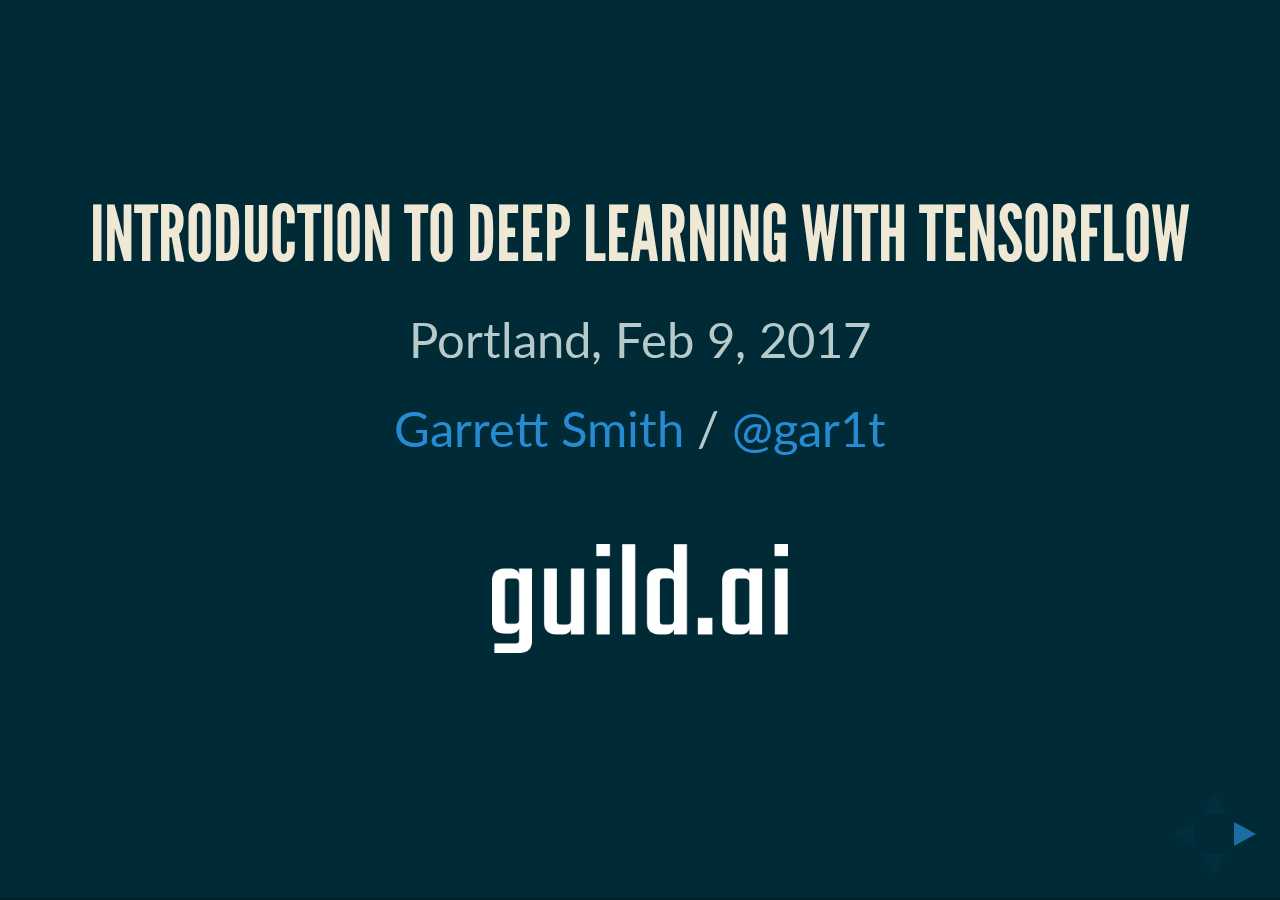
<file: index.html>
<!doctype html>
<html>
  <head>
    <meta charset="utf-8">
    <meta name="viewport" content="width=device-width, initial-scale=1.0, maximum-scale=1.0, user-scalable=no">

    <title>Deep Learning with TensorFlow - Portland, Feb 9, 2017</title>

    <link rel="stylesheet" href="css/reveal.css">
    <link rel="stylesheet" href="css/theme/moon.css">
    <link rel="stylesheet" href="css/custom.css">

    <!-- Theme used for syntax highlighting of code -->
    <link rel="stylesheet" href="lib/css/zenburn.css">

    <!-- Printing and PDF exports -->
    <script>
      var link = document.createElement( 'link' );
      link.rel = 'stylesheet';
      link.type = 'text/css';
      link.href = window.location.search.match( /print-pdf/gi ) ? 'css/print/pdf.css' : 'css/print/paper.css';
      document.getElementsByTagName( 'head' )[0].appendChild( link );
    </script>
  </head>
  <body>
    <div class="reveal">
      <div class="slides">
        <section
           data-markdown="presentation.md"
           data-separator-notes="^Notes:">
        </section>
      </div>
    </div>

    <script src="lib/js/head.min.js"></script>
    <script src="js/reveal.js"></script>

    <script>
      // More info https://github.com/hakimel/reveal.js#configuration
      Reveal.initialize({
      history: true,

      // More info https://github.com/hakimel/reveal.js#dependencies
      dependencies: [
      { src: 'plugin/markdown/marked.js' },
      { src: 'plugin/markdown/markdown.js' },
      { src: 'plugin/notes/notes.js', async: true },
      { src: 'plugin/highlight/highlight.js', async: true, callback: function() { hljs.initHighlightingOnLoad(); } }
      ]
      });
    </script>
  </body>
</html>
</file>
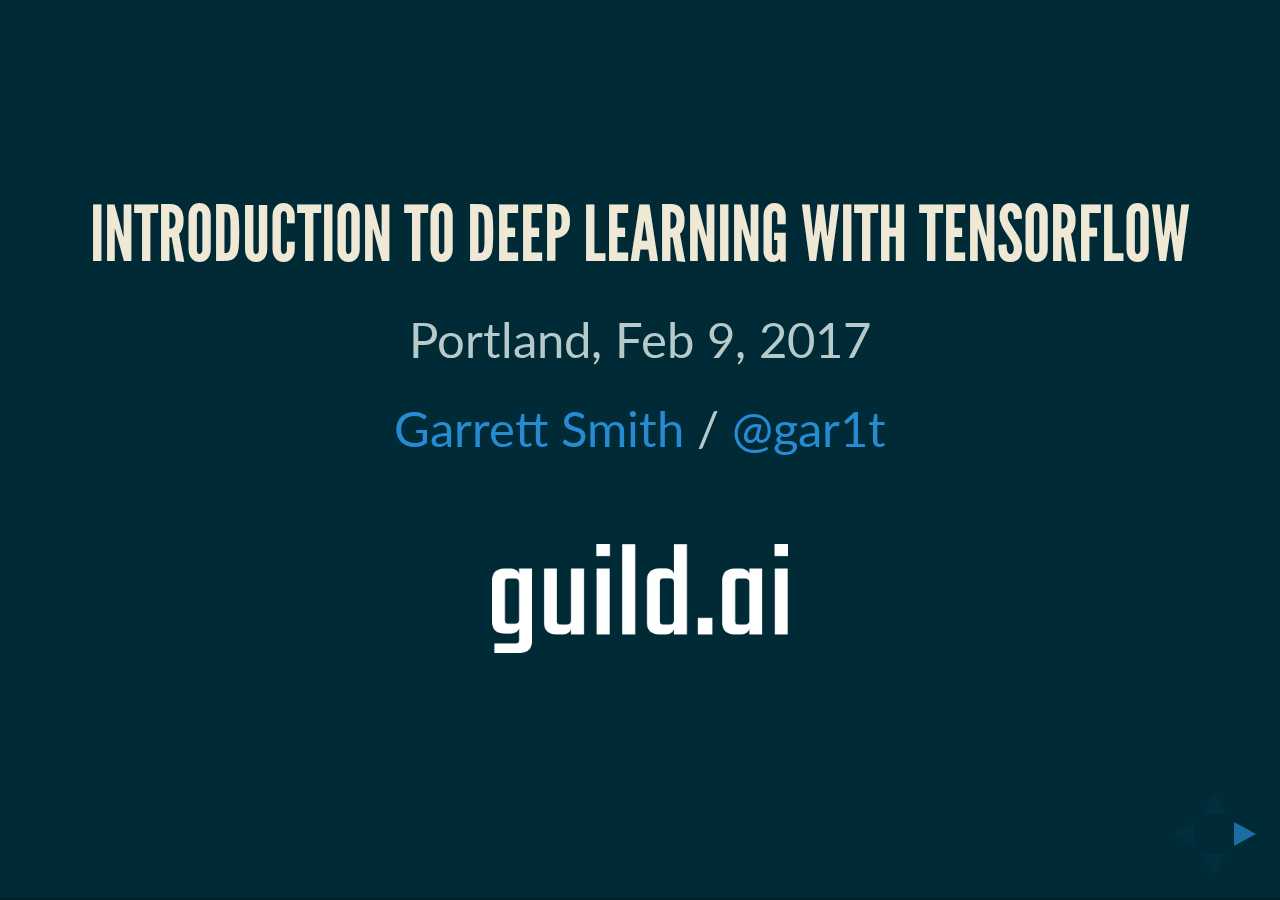
<file: portland.html>
<!doctype html>
<html>
  <head>
    <meta charset="utf-8">
    <meta name="viewport" content="width=device-width, initial-scale=1.0, maximum-scale=1.0, user-scalable=no">

    <title>Deep Learning with TensorFlow - Portland, Feb 9, 2017</title>

    <link rel="stylesheet" href="css/reveal.css">
    <link rel="stylesheet" href="css/theme/moon.css">
    <link rel="stylesheet" href="css/custom.css">

    <!-- Theme used for syntax highlighting of code -->
    <link rel="stylesheet" href="lib/css/zenburn.css">

    <!-- Printing and PDF exports -->
    <script>
      var link = document.createElement( 'link' );
      link.rel = 'stylesheet';
      link.type = 'text/css';
      link.href = window.location.search.match( /print-pdf/gi ) ? 'css/print/pdf.css' : 'css/print/paper.css';
      document.getElementsByTagName( 'head' )[0].appendChild( link );
    </script>
  </head>
  <body>
    <div class="reveal">
      <div class="slides">
        <section
           data-markdown="portland.md"
           data-separator-notes="^Notes:">
        </section>
      </div>
    </div>

    <script src="lib/js/head.min.js"></script>
    <script src="js/reveal.js"></script>

    <script>
      // More info https://github.com/hakimel/reveal.js#configuration
      Reveal.initialize({
      history: true,

      // More info https://github.com/hakimel/reveal.js#dependencies
      dependencies: [
      { src: 'plugin/markdown/marked.js' },
      { src: 'plugin/markdown/markdown.js' },
      { src: 'plugin/notes/notes.js', async: true },
      { src: 'plugin/highlight/highlight.js', async: true, callback: function() { hljs.initHighlightingOnLoad(); } }
      ]
      });
    </script>
  </body>
</html>
</file>
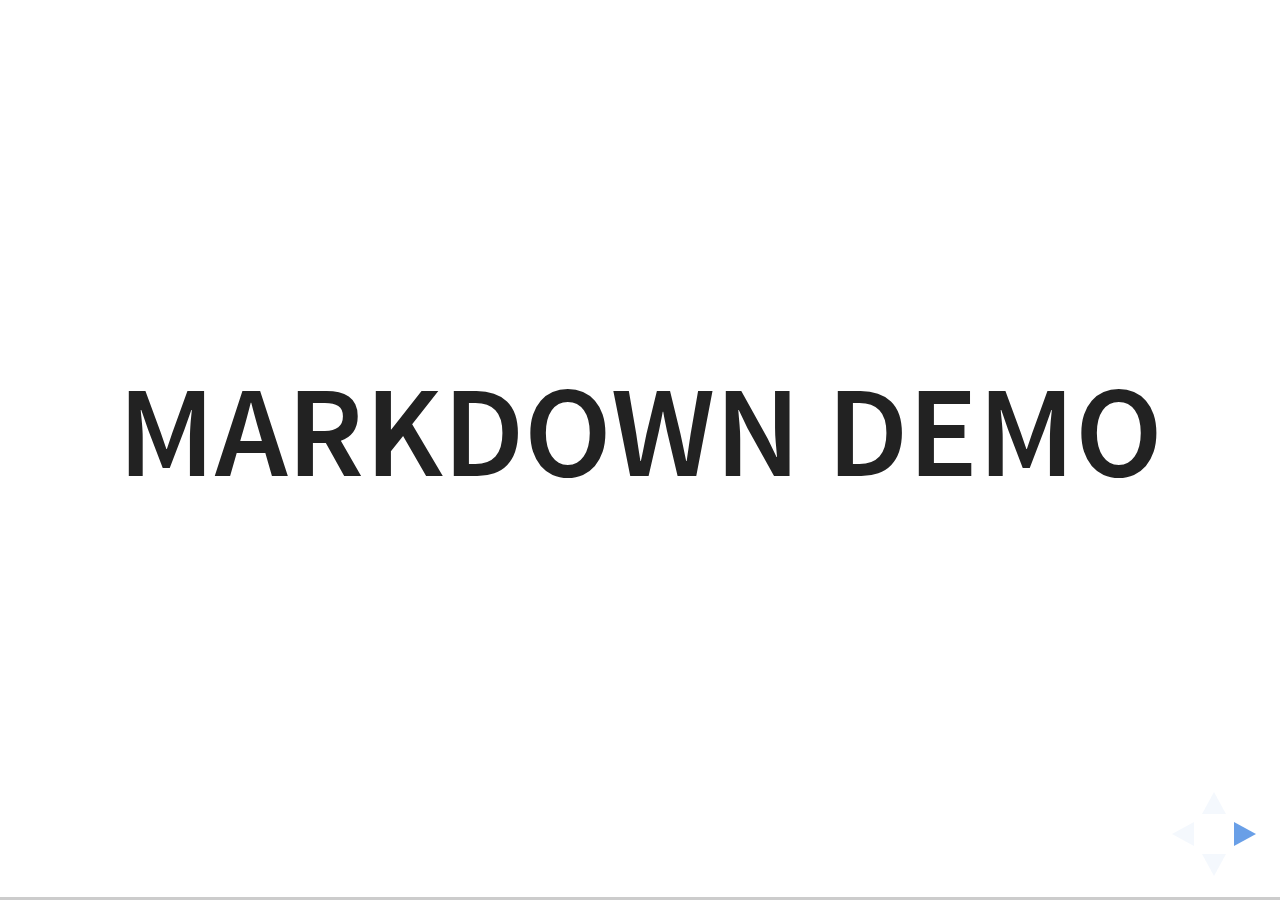
<file: plugin/markdown/example.html>
<!doctype html>
<html lang="en">

	<head>
		<meta charset="utf-8">

		<title>reveal.js - Markdown Demo</title>

		<link rel="stylesheet" href="../../css/reveal.css">
		<link rel="stylesheet" href="../../css/theme/white.css" id="theme">

        <link rel="stylesheet" href="../../lib/css/zenburn.css">
	</head>

	<body>

		<div class="reveal">

			<div class="slides">

                <!-- Use external markdown resource, separate slides by three newlines; vertical slides by two newlines -->
                <section data-markdown="example.md" data-separator="^\n\n\n" data-separator-vertical="^\n\n"></section>

                <!-- Slides are separated by three dashes (quick 'n dirty regular expression) -->
                <section data-markdown data-separator="---">
                    <script type="text/template">
                        ## Demo 1
                        Slide 1
                        ---
                        ## Demo 1
                        Slide 2
                        ---
                        ## Demo 1
                        Slide 3
                    </script>
                </section>

                <!-- Slides are separated by newline + three dashes + newline, vertical slides identical but two dashes -->
                <section data-markdown data-separator="^\n---\n$" data-separator-vertical="^\n--\n$">
                    <script type="text/template">
                        ## Demo 2
                        Slide 1.1

                        --

                        ## Demo 2
                        Slide 1.2

                        ---

                        ## Demo 2
                        Slide 2
                    </script>
                </section>

                <!-- No "extra" slides, since there are no separators defined (so they'll become horizontal rulers) -->
                <section data-markdown>
                    <script type="text/template">
                        A

                        ---

                        B

                        ---

                        C
                    </script>
                </section>

                <!-- Slide attributes -->
                <section data-markdown>
                    <script type="text/template">
                        <!-- .slide: data-background="#000000" -->
                        ## Slide attributes
                    </script>
                </section>

                <!-- Element attributes -->
                <section data-markdown>
                    <script type="text/template">
                        ## Element attributes
                        - Item 1 <!-- .element: class="fragment" data-fragment-index="2" -->
                        - Item 2 <!-- .element: class="fragment" data-fragment-index="1" -->
                    </script>
                </section>

                <!-- Code -->
                <section data-markdown>
                    <script type="text/template">
                        ```php
                        public function foo()
                        {
                            $foo = array(
                                'bar' => 'bar'
                            )
                        }
                        ```
                    </script>
                </section>

            </div>
		</div>

		<script src="../../lib/js/head.min.js"></script>
		<script src="../../js/reveal.js"></script>

		<script>

			Reveal.initialize({
				controls: true,
				progress: true,
				history: true,
				center: true,

				// Optional libraries used to extend on reveal.js
				dependencies: [
					{ src: '../../lib/js/classList.js', condition: function() { return !document.body.classList; } },
					{ src: 'marked.js', condition: function() { return !!document.querySelector( '[data-markdown]' ); } },
                    { src: 'markdown.js', condition: function() { return !!document.querySelector( '[data-markdown]' ); } },
                    { src: '../highlight/highlight.js', async: true, callback: function() { hljs.initHighlightingOnLoad(); } },
					{ src: '../notes/notes.js' }
				]
			});

		</script>

	</body>
</html>
</file>
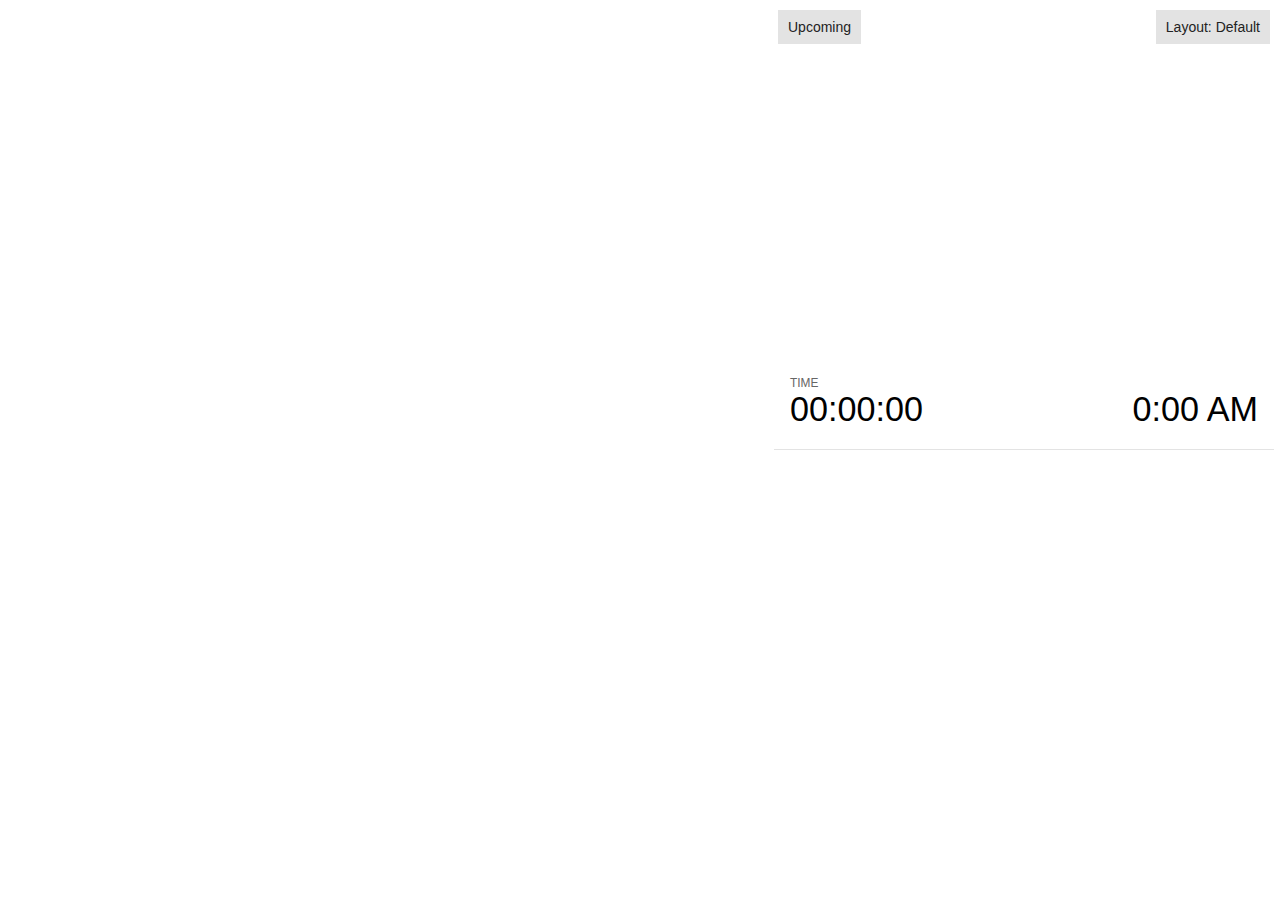
<file: plugin/notes/notes.html>
<!doctype html>
<html lang="en">
	<head>
		<meta charset="utf-8">

		<title>reveal.js - Slide Notes</title>

		<style>
			body {
				font-family: Helvetica;
				font-size: 18px;
			}

			#current-slide,
			#upcoming-slide,
			#speaker-controls {
				padding: 6px;
				box-sizing: border-box;
				-moz-box-sizing: border-box;
			}

			#current-slide iframe,
			#upcoming-slide iframe {
				width: 100%;
				height: 100%;
				border: 1px solid #ddd;
			}

			#current-slide .label,
			#upcoming-slide .label {
				position: absolute;
				top: 10px;
				left: 10px;
				z-index: 2;
			}

			.overlay-element {
				height: 34px;
				line-height: 34px;
				padding: 0 10px;
				text-shadow: none;
				background: rgba( 220, 220, 220, 0.8 );
				color: #222;
				font-size: 14px;
			}

			.overlay-element.interactive:hover {
				background: rgba( 220, 220, 220, 1 );
			}

			#current-slide {
				position: absolute;
				width: 60%;
				height: 100%;
				top: 0;
				left: 0;
				padding-right: 0;
			}

			#upcoming-slide {
				position: absolute;
				width: 40%;
				height: 40%;
				right: 0;
				top: 0;
			}

			/* Speaker controls */
			#speaker-controls {
				position: absolute;
				top: 40%;
				right: 0;
				width: 40%;
				height: 60%;
				overflow: auto;
				font-size: 18px;
			}

				.speaker-controls-time.hidden,
				.speaker-controls-notes.hidden {
					display: none;
				}

				.speaker-controls-time .label,
				.speaker-controls-notes .label {
					text-transform: uppercase;
					font-weight: normal;
					font-size: 0.66em;
					color: #666;
					margin: 0;
				}

				.speaker-controls-time {
					border-bottom: 1px solid rgba( 200, 200, 200, 0.5 );
					margin-bottom: 10px;
					padding: 10px 16px;
					padding-bottom: 20px;
					cursor: pointer;
				}

				.speaker-controls-time .reset-button {
					opacity: 0;
					float: right;
					color: #666;
					text-decoration: none;
				}
				.speaker-controls-time:hover .reset-button {
					opacity: 1;
				}

				.speaker-controls-time .timer,
				.speaker-controls-time .clock {
					width: 50%;
					font-size: 1.9em;
				}

				.speaker-controls-time .timer {
					float: left;
				}

				.speaker-controls-time .clock {
					float: right;
					text-align: right;
				}

				.speaker-controls-time span.mute {
					color: #bbb;
				}

				.speaker-controls-notes {
					padding: 10px 16px;
				}

				.speaker-controls-notes .value {
					margin-top: 5px;
					line-height: 1.4;
					font-size: 1.2em;
				}

			/* Layout selector */
			#speaker-layout {
				position: absolute;
				top: 10px;
				right: 10px;
				color: #222;
				z-index: 10;
			}
				#speaker-layout select {
					position: absolute;
					width: 100%;
					height: 100%;
					top: 0;
					left: 0;
					border: 0;
					box-shadow: 0;
					cursor: pointer;
					opacity: 0;

					font-size: 1em;
					background-color: transparent;

					-moz-appearance: none;
					-webkit-appearance: none;
					-webkit-tap-highlight-color: rgba(0, 0, 0, 0);
				}

				#speaker-layout select:focus {
					outline: none;
					box-shadow: none;
				}

			.clear {
				clear: both;
			}

			/* Speaker layout: Wide */
			body[data-speaker-layout="wide"] #current-slide,
			body[data-speaker-layout="wide"] #upcoming-slide {
				width: 50%;
				height: 45%;
				padding: 6px;
			}

			body[data-speaker-layout="wide"] #current-slide {
				top: 0;
				left: 0;
			}

			body[data-speaker-layout="wide"] #upcoming-slide {
				top: 0;
				left: 50%;
			}

			body[data-speaker-layout="wide"] #speaker-controls {
				top: 45%;
				left: 0;
				width: 100%;
				height: 50%;
				font-size: 1.25em;
			}

			/* Speaker layout: Tall */
			body[data-speaker-layout="tall"] #current-slide,
			body[data-speaker-layout="tall"] #upcoming-slide {
				width: 45%;
				height: 50%;
				padding: 6px;
			}

			body[data-speaker-layout="tall"] #current-slide {
				top: 0;
				left: 0;
			}

			body[data-speaker-layout="tall"] #upcoming-slide {
				top: 50%;
				left: 0;
			}

			body[data-speaker-layout="tall"] #speaker-controls {
				padding-top: 40px;
				top: 0;
				left: 45%;
				width: 55%;
				height: 100%;
				font-size: 1.25em;
			}

			/* Speaker layout: Notes only */
			body[data-speaker-layout="notes-only"] #current-slide,
			body[data-speaker-layout="notes-only"] #upcoming-slide {
				display: none;
			}

			body[data-speaker-layout="notes-only"] #speaker-controls {
				padding-top: 40px;
				top: 0;
				left: 0;
				width: 100%;
				height: 100%;
				font-size: 1.25em;
			}

			@media screen and (max-width: 1080px) {
				body[data-speaker-layout="default"] #speaker-controls {
					font-size: 16px;
				}
			}

			@media screen and (max-width: 900px) {
				body[data-speaker-layout="default"] #speaker-controls {
					font-size: 14px;
				}
			}

			@media screen and (max-width: 800px) {
				body[data-speaker-layout="default"] #speaker-controls {
					font-size: 12px;
				}
			}

		</style>
	</head>

	<body>

		<div id="current-slide"></div>
		<div id="upcoming-slide"><span class="overlay-element label">Upcoming</span></div>
		<div id="speaker-controls">
			<div class="speaker-controls-time">
				<h4 class="label">Time <span class="reset-button">Click to Reset</span></h4>
				<div class="clock">
					<span class="clock-value">0:00 AM</span>
				</div>
				<div class="timer">
					<span class="hours-value">00</span><span class="minutes-value">:00</span><span class="seconds-value">:00</span>
				</div>
				<div class="clear"></div>
			</div>

			<div class="speaker-controls-notes hidden">
				<h4 class="label">Notes</h4>
				<div class="value"></div>
			</div>
		</div>
		<div id="speaker-layout" class="overlay-element interactive">
			<span class="speaker-layout-label"></span>
			<select class="speaker-layout-dropdown"></select>
		</div>

		<script src="../../plugin/markdown/marked.js"></script>
		<script>

			(function() {

				var notes,
					notesValue,
					currentState,
					currentSlide,
					upcomingSlide,
					layoutLabel,
					layoutDropdown,
					connected = false;

				var SPEAKER_LAYOUTS = {
					'default': 'Default',
					'wide': 'Wide',
					'tall': 'Tall',
					'notes-only': 'Notes only'
				};

				setupLayout();

				window.addEventListener( 'message', function( event ) {

					var data = JSON.parse( event.data );

					// The overview mode is only useful to the reveal.js instance
					// where navigation occurs so we don't sync it
					if( data.state ) delete data.state.overview;

					// Messages sent by the notes plugin inside of the main window
					if( data && data.namespace === 'reveal-notes' ) {
						if( data.type === 'connect' ) {
							handleConnectMessage( data );
						}
						else if( data.type === 'state' ) {
							handleStateMessage( data );
						}
					}
					// Messages sent by the reveal.js inside of the current slide preview
					else if( data && data.namespace === 'reveal' ) {
						if( /ready/.test( data.eventName ) ) {
							// Send a message back to notify that the handshake is complete
							window.opener.postMessage( JSON.stringify({ namespace: 'reveal-notes', type: 'connected'} ), '*' );
						}
						else if( /slidechanged|fragmentshown|fragmenthidden|paused|resumed/.test( data.eventName ) && currentState !== JSON.stringify( data.state ) ) {

							window.opener.postMessage( JSON.stringify({ method: 'setState', args: [ data.state ]} ), '*' );

						}
					}

				} );

				/**
				 * Called when the main window is trying to establish a
				 * connection.
				 */
				function handleConnectMessage( data ) {

					if( connected === false ) {
						connected = true;

						setupIframes( data );
						setupKeyboard();
						setupNotes();
						setupTimer();
					}

				}

				/**
				 * Called when the main window sends an updated state.
				 */
				function handleStateMessage( data ) {

					// Store the most recently set state to avoid circular loops
					// applying the same state
					currentState = JSON.stringify( data.state );

					// No need for updating the notes in case of fragment changes
					if ( data.notes ) {
						notes.classList.remove( 'hidden' );
						notesValue.style.whiteSpace = data.whitespace;
						if( data.markdown ) {
							notesValue.innerHTML = marked( data.notes );
						}
						else {
							notesValue.innerHTML = data.notes;
						}
					}
					else {
						notes.classList.add( 'hidden' );
					}

					// Update the note slides
					currentSlide.contentWindow.postMessage( JSON.stringify({ method: 'setState', args: [ data.state ] }), '*' );
					upcomingSlide.contentWindow.postMessage( JSON.stringify({ method: 'setState', args: [ data.state ] }), '*' );
					upcomingSlide.contentWindow.postMessage( JSON.stringify({ method: 'next' }), '*' );

				}

				// Limit to max one state update per X ms
				handleStateMessage = debounce( handleStateMessage, 200 );

				/**
				 * Forward keyboard events to the current slide window.
				 * This enables keyboard events to work even if focus
				 * isn't set on the current slide iframe.
				 */
				function setupKeyboard() {

					document.addEventListener( 'keydown', function( event ) {
						currentSlide.contentWindow.postMessage( JSON.stringify({ method: 'triggerKey', args: [ event.keyCode ] }), '*' );
					} );

				}

				/**
				 * Creates the preview iframes.
				 */
				function setupIframes( data ) {

					var params = [
						'receiver',
						'progress=false',
						'history=false',
						'transition=none',
						'autoSlide=0',
						'backgroundTransition=none'
					].join( '&' );

					var urlSeparator = /\?/.test(data.url) ? '&' : '?';
					var hash = '#/' + data.state.indexh + '/' + data.state.indexv;
					var currentURL = data.url + urlSeparator + params + '&postMessageEvents=true' + hash;
					var upcomingURL = data.url + urlSeparator + params + '&controls=false' + hash;

					currentSlide = document.createElement( 'iframe' );
					currentSlide.setAttribute( 'width', 1280 );
					currentSlide.setAttribute( 'height', 1024 );
					currentSlide.setAttribute( 'src', currentURL );
					document.querySelector( '#current-slide' ).appendChild( currentSlide );

					upcomingSlide = document.createElement( 'iframe' );
					upcomingSlide.setAttribute( 'width', 640 );
					upcomingSlide.setAttribute( 'height', 512 );
					upcomingSlide.setAttribute( 'src', upcomingURL );
					document.querySelector( '#upcoming-slide' ).appendChild( upcomingSlide );

				}

				/**
				 * Setup the notes UI.
				 */
				function setupNotes() {

					notes = document.querySelector( '.speaker-controls-notes' );
					notesValue = document.querySelector( '.speaker-controls-notes .value' );

				}

				/**
				 * Create the timer and clock and start updating them
				 * at an interval.
				 */
				function setupTimer() {

					var start = new Date(),
						timeEl = document.querySelector( '.speaker-controls-time' ),
						clockEl = timeEl.querySelector( '.clock-value' ),
						hoursEl = timeEl.querySelector( '.hours-value' ),
						minutesEl = timeEl.querySelector( '.minutes-value' ),
						secondsEl = timeEl.querySelector( '.seconds-value' );

					function _updateTimer() {

						var diff, hours, minutes, seconds,
							now = new Date();

						diff = now.getTime() - start.getTime();
						hours = Math.floor( diff / ( 1000 * 60 * 60 ) );
						minutes = Math.floor( ( diff / ( 1000 * 60 ) ) % 60 );
						seconds = Math.floor( ( diff / 1000 ) % 60 );

						clockEl.innerHTML = now.toLocaleTimeString( 'en-US', { hour12: true, hour: '2-digit', minute:'2-digit' } );
						hoursEl.innerHTML = zeroPadInteger( hours );
						hoursEl.className = hours > 0 ? '' : 'mute';
						minutesEl.innerHTML = ':' + zeroPadInteger( minutes );
						minutesEl.className = minutes > 0 ? '' : 'mute';
						secondsEl.innerHTML = ':' + zeroPadInteger( seconds );

					}

					// Update once directly
					_updateTimer();

					// Then update every second
					setInterval( _updateTimer, 1000 );

					timeEl.addEventListener( 'click', function() {
						start = new Date();
						_updateTimer();
						return false;
					} );

				}

				/**
				 * Sets up the speaker view layout and layout selector.
				 */
				function setupLayout() {

					layoutDropdown = document.querySelector( '.speaker-layout-dropdown' );
					layoutLabel = document.querySelector( '.speaker-layout-label' );

					// Render the list of available layouts
					for( var id in SPEAKER_LAYOUTS ) {
						var option = document.createElement( 'option' );
						option.setAttribute( 'value', id );
						option.textContent = SPEAKER_LAYOUTS[ id ];
						layoutDropdown.appendChild( option );
					}

					// Monitor the dropdown for changes
					layoutDropdown.addEventListener( 'change', function( event ) {

						setLayout( layoutDropdown.value );

					}, false );

					// Restore any currently persisted layout
					setLayout( getLayout() );

				}

				/**
				 * Sets a new speaker view layout. The layout is persisted
				 * in local storage.
				 */
				function setLayout( value ) {

					var title = SPEAKER_LAYOUTS[ value ];

					layoutLabel.innerHTML = 'Layout' + ( title ? ( ': ' + title ) : '' );
					layoutDropdown.value = value;

					document.body.setAttribute( 'data-speaker-layout', value );

					// Persist locally
					if( window.localStorage ) {
						window.localStorage.setItem( 'reveal-speaker-layout', value );
					}

				}

				/**
				 * Returns the ID of the most recently set speaker layout
				 * or our default layout if none has been set.
				 */
				function getLayout() {

					if( window.localStorage ) {
						var layout = window.localStorage.getItem( 'reveal-speaker-layout' );
						if( layout ) {
							return layout;
						}
					}

					// Default to the first record in the layouts hash
					for( var id in SPEAKER_LAYOUTS ) {
						return id;
					}

				}

				function zeroPadInteger( num ) {

					var str = '00' + parseInt( num );
					return str.substring( str.length - 2 );

				}

				/**
				 * Limits the frequency at which a function can be called.
				 */
				function debounce( fn, ms ) {

					var lastTime = 0,
						timeout;

					return function() {

						var args = arguments;
						var context = this;

						clearTimeout( timeout );

						var timeSinceLastCall = Date.now() - lastTime;
						if( timeSinceLastCall > ms ) {
							fn.apply( context, args );
							lastTime = Date.now();
						}
						else {
							timeout = setTimeout( function() {
								fn.apply( context, args );
								lastTime = Date.now();
							}, ms - timeSinceLastCall );
						}

					}

				}

			})();

		</script>
	</body>
</html>
</file>
<file: css/theme/moon.css>
/**
 * Solarized Dark theme for reveal.js.
 * Author: Achim Staebler
 */
@import url(../../lib/font/league-gothic/league-gothic.css);
@import url(https://fonts.googleapis.com/css?family=Lato:400,700,400italic,700italic);
/**
 * Solarized colors by Ethan Schoonover
 */
html * {
  color-profile: sRGB;
  rendering-intent: auto; }

/*********************************************
 * GLOBAL STYLES
 *********************************************/
body {
  background: #002b36;
  background-color: #002b36; }

.reveal {
  font-family: "Lato", sans-serif;
  font-size: 40px;
  font-weight: normal;
  color: #93a1a1; }

::selection {
  color: #fff;
  background: #d33682;
  text-shadow: none; }

::-moz-selection {
  color: #fff;
  background: #d33682;
  text-shadow: none; }

.reveal .slides > section,
.reveal .slides > section > section {
  line-height: 1.3;
  font-weight: inherit; }

/*********************************************
 * HEADERS
 *********************************************/
.reveal h1,
.reveal h2,
.reveal h3,
.reveal h4,
.reveal h5,
.reveal h6 {
  margin: 0 0 20px 0;
  color: #eee8d5;
  font-family: "League Gothic", Impact, sans-serif;
  font-weight: normal;
  line-height: 1.2;
  letter-spacing: normal;
  text-transform: uppercase;
  text-shadow: none;
  word-wrap: break-word; }

.reveal h1 {
  font-size: 3.77em; }

.reveal h2 {
  font-size: 2.11em; }

.reveal h3 {
  font-size: 1.55em; }

.reveal h4 {
  font-size: 1em; }

.reveal h1 {
  text-shadow: none; }

/*********************************************
 * OTHER
 *********************************************/
.reveal p {
  margin: 20px 0;
  line-height: 1.3; }

/* Ensure certain elements are never larger than the slide itself */
.reveal img,
.reveal video,
.reveal iframe {
  max-width: 95%;
  max-height: 95%; }

.reveal strong,
.reveal b {
  font-weight: bold; }

.reveal em {
  font-style: italic; }

.reveal ol,
.reveal dl,
.reveal ul {
  display: inline-block;
  text-align: left;
  margin: 0 0 0 1em; }

.reveal ol {
  list-style-type: decimal; }

.reveal ul {
  list-style-type: disc; }

.reveal ul ul {
  list-style-type: square; }

.reveal ul ul ul {
  list-style-type: circle; }

.reveal ul ul,
.reveal ul ol,
.reveal ol ol,
.reveal ol ul {
  display: block;
  margin-left: 40px; }

.reveal dt {
  font-weight: bold; }

.reveal dd {
  margin-left: 40px; }

.reveal q,
.reveal blockquote {
  quotes: none; }

.reveal blockquote {
  display: block;
  position: relative;
  width: 70%;
  margin: 20px auto;
  padding: 5px;
  font-style: italic;
  background: rgba(255, 255, 255, 0.05);
  box-shadow: 0px 0px 2px rgba(0, 0, 0, 0.2); }

.reveal blockquote p:first-child,
.reveal blockquote p:last-child {
  display: inline-block; }

.reveal q {
  font-style: italic; }

.reveal pre {
  display: block;
  position: relative;
  width: 90%;
  margin: 20px auto;
  text-align: left;
  font-size: 0.55em;
  font-family: monospace;
  line-height: 1.2em;
  word-wrap: break-word;
  box-shadow: 0px 0px 6px rgba(0, 0, 0, 0.3); }

.reveal code {
  font-family: monospace; }

.reveal pre code {
  display: block;
  padding: 5px;
  overflow: auto;
  max-height: 400px;
  word-wrap: normal; }

.reveal table {
  margin: auto;
  border-collapse: collapse;
  border-spacing: 0; }

.reveal table th {
  font-weight: bold; }

.reveal table th,
.reveal table td {
  text-align: left;
  padding: 0.2em 0.5em 0.2em 0.5em;
  border-bottom: 1px solid; }

.reveal table th[align="center"],
.reveal table td[align="center"] {
  text-align: center; }

.reveal table th[align="right"],
.reveal table td[align="right"] {
  text-align: right; }

.reveal table tbody tr:last-child th,
.reveal table tbody tr:last-child td {
  border-bottom: none; }

.reveal sup {
  vertical-align: super; }

.reveal sub {
  vertical-align: sub; }

.reveal small {
  display: inline-block;
  font-size: 0.6em;
  line-height: 1.2em;
  vertical-align: top; }

.reveal small * {
  vertical-align: top; }

/*********************************************
 * LINKS
 *********************************************/
.reveal a {
  color: #268bd2;
  text-decoration: none;
  -webkit-transition: color .15s ease;
  -moz-transition: color .15s ease;
  transition: color .15s ease; }

.reveal a:hover {
  color: #78b9e6;
  text-shadow: none;
  border: none; }

.reveal .roll span:after {
  color: #fff;
  background: #1a6091; }

/*********************************************
 * IMAGES
 *********************************************/
.reveal section img {
  margin: 15px 0px;
  background: rgba(255, 255, 255, 0.12);
  border: 4px solid #93a1a1;
  box-shadow: 0 0 10px rgba(0, 0, 0, 0.15); }

.reveal section img.plain {
  border: 0;
  box-shadow: none; }

.reveal a img {
  -webkit-transition: all .15s linear;
  -moz-transition: all .15s linear;
  transition: all .15s linear; }

.reveal a:hover img {
  background: rgba(255, 255, 255, 0.2);
  border-color: #268bd2;
  box-shadow: 0 0 20px rgba(0, 0, 0, 0.55); }

/*********************************************
 * NAVIGATION CONTROLS
 *********************************************/
.reveal .controls .navigate-left,
.reveal .controls .navigate-left.enabled {
  border-right-color: #268bd2; }

.reveal .controls .navigate-right,
.reveal .controls .navigate-right.enabled {
  border-left-color: #268bd2; }

.reveal .controls .navigate-up,
.reveal .controls .navigate-up.enabled {
  border-bottom-color: #268bd2; }

.reveal .controls .navigate-down,
.reveal .controls .navigate-down.enabled {
  border-top-color: #268bd2; }

.reveal .controls .navigate-left.enabled:hover {
  border-right-color: #78b9e6; }

.reveal .controls .navigate-right.enabled:hover {
  border-left-color: #78b9e6; }

.reveal .controls .navigate-up.enabled:hover {
  border-bottom-color: #78b9e6; }

.reveal .controls .navigate-down.enabled:hover {
  border-top-color: #78b9e6; }

/*********************************************
 * PROGRESS BAR
 *********************************************/
.reveal .progress {
  background: rgba(0, 0, 0, 0.2); }

.reveal .progress span {
  background: #268bd2;
  -webkit-transition: width 800ms cubic-bezier(0.26, 0.86, 0.44, 0.985);
  -moz-transition: width 800ms cubic-bezier(0.26, 0.86, 0.44, 0.985);
  transition: width 800ms cubic-bezier(0.26, 0.86, 0.44, 0.985); }
</file>
<file: css/custom.css>
.reveal {
    color: #b6caca;
}

.reveal section img {
    box-shadow: none;
    border: none;
    background: inherit;
}

.reveal section img.border {
    border: 4px solid #fff;
}

.reveal section a:hover,
.reveal section a:hover img {
    background: inherit;
    box-shadow: none;
}

.reveal small {
    vertical-align: inherit;
    font-size: 0.8em;
}

.reveal pre code {
    padding: 1rem;
    background-color: #111;
    border: 1px solid #ccc;
    line-height: 1.5;
}

.compact-code + pre {
    font-size: 1.1rem !important;
}

.compact-code-2 + pre {
    font-size: 1rem !important;
}

.compact-code-3 + pre {
    font-size: 0.9rem !important;
}

.compact-code-4 + pre {
    font-size: 0.8rem !important;
}
</file>
<file: lib/css/zenburn.css>
/*

Zenburn style from voldmar.ru (c) Vladimir Epifanov <voldmar@voldmar.ru>
based on dark.css by Ivan Sagalaev

*/

.hljs {
  display: block;
  overflow-x: auto;
  padding: 0.5em;
  background: #3f3f3f;
  color: #dcdcdc;
}

.hljs-keyword,
.hljs-selector-tag,
.hljs-tag {
  color: #e3ceab;
}

.hljs-template-tag {
  color: #dcdcdc;
}

.hljs-number {
  color: #8cd0d3;
}

.hljs-variable,
.hljs-template-variable,
.hljs-attribute {
  color: #efdcbc;
}

.hljs-literal {
  color: #efefaf;
}

.hljs-subst {
  color: #8f8f8f;
}

.hljs-title,
.hljs-name,
.hljs-selector-id,
.hljs-selector-class,
.hljs-section,
.hljs-type {
  color: #efef8f;
}

.hljs-symbol,
.hljs-bullet,
.hljs-link {
  color: #dca3a3;
}

.hljs-deletion,
.hljs-string,
.hljs-built_in,
.hljs-builtin-name {
  color: #cc9393;
}

.hljs-addition,
.hljs-comment,
.hljs-quote,
.hljs-meta {
  color: #7f9f7f;
}


.hljs-emphasis {
  font-style: italic;
}

.hljs-strong {
  font-weight: bold;
}
</file>
<file: css/theme/white.css>
/**
 * White theme for reveal.js. This is the opposite of the 'black' theme.
 *
 * By Hakim El Hattab, http://hakim.se
 */
@import url(../../lib/font/source-sans-pro/source-sans-pro.css);
section.has-dark-background, section.has-dark-background h1, section.has-dark-background h2, section.has-dark-background h3, section.has-dark-background h4, section.has-dark-background h5, section.has-dark-background h6 {
  color: #fff; }

/*********************************************
 * GLOBAL STYLES
 *********************************************/
body {
  background: #fff;
  background-color: #fff; }

.reveal {
  font-family: "Source Sans Pro", Helvetica, sans-serif;
  font-size: 42px;
  font-weight: normal;
  color: #222; }

::selection {
  color: #fff;
  background: #98bdef;
  text-shadow: none; }

::-moz-selection {
  color: #fff;
  background: #98bdef;
  text-shadow: none; }

.reveal .slides > section,
.reveal .slides > section > section {
  line-height: 1.3;
  font-weight: inherit; }

/*********************************************
 * HEADERS
 *********************************************/
.reveal h1,
.reveal h2,
.reveal h3,
.reveal h4,
.reveal h5,
.reveal h6 {
  margin: 0 0 20px 0;
  color: #222;
  font-family: "Source Sans Pro", Helvetica, sans-serif;
  font-weight: 600;
  line-height: 1.2;
  letter-spacing: normal;
  text-transform: uppercase;
  text-shadow: none;
  word-wrap: break-word; }

.reveal h1 {
  font-size: 2.5em; }

.reveal h2 {
  font-size: 1.6em; }

.reveal h3 {
  font-size: 1.3em; }

.reveal h4 {
  font-size: 1em; }

.reveal h1 {
  text-shadow: none; }

/*********************************************
 * OTHER
 *********************************************/
.reveal p {
  margin: 20px 0;
  line-height: 1.3; }

/* Ensure certain elements are never larger than the slide itself */
.reveal img,
.reveal video,
.reveal iframe {
  max-width: 95%;
  max-height: 95%; }

.reveal strong,
.reveal b {
  font-weight: bold; }

.reveal em {
  font-style: italic; }

.reveal ol,
.reveal dl,
.reveal ul {
  display: inline-block;
  text-align: left;
  margin: 0 0 0 1em; }

.reveal ol {
  list-style-type: decimal; }

.reveal ul {
  list-style-type: disc; }

.reveal ul ul {
  list-style-type: square; }

.reveal ul ul ul {
  list-style-type: circle; }

.reveal ul ul,
.reveal ul ol,
.reveal ol ol,
.reveal ol ul {
  display: block;
  margin-left: 40px; }

.reveal dt {
  font-weight: bold; }

.reveal dd {
  margin-left: 40px; }

.reveal q,
.reveal blockquote {
  quotes: none; }

.reveal blockquote {
  display: block;
  position: relative;
  width: 70%;
  margin: 20px auto;
  padding: 5px;
  font-style: italic;
  background: rgba(255, 255, 255, 0.05);
  box-shadow: 0px 0px 2px rgba(0, 0, 0, 0.2); }

.reveal blockquote p:first-child,
.reveal blockquote p:last-child {
  display: inline-block; }

.reveal q {
  font-style: italic; }

.reveal pre {
  display: block;
  position: relative;
  width: 90%;
  margin: 20px auto;
  text-align: left;
  font-size: 0.55em;
  font-family: monospace;
  line-height: 1.2em;
  word-wrap: break-word;
  box-shadow: 0px 0px 6px rgba(0, 0, 0, 0.3); }

.reveal code {
  font-family: monospace; }

.reveal pre code {
  display: block;
  padding: 5px;
  overflow: auto;
  max-height: 400px;
  word-wrap: normal; }

.reveal table {
  margin: auto;
  border-collapse: collapse;
  border-spacing: 0; }

.reveal table th {
  font-weight: bold; }

.reveal table th,
.reveal table td {
  text-align: left;
  padding: 0.2em 0.5em 0.2em 0.5em;
  border-bottom: 1px solid; }

.reveal table th[align="center"],
.reveal table td[align="center"] {
  text-align: center; }

.reveal table th[align="right"],
.reveal table td[align="right"] {
  text-align: right; }

.reveal table tbody tr:last-child th,
.reveal table tbody tr:last-child td {
  border-bottom: none; }

.reveal sup {
  vertical-align: super; }

.reveal sub {
  vertical-align: sub; }

.reveal small {
  display: inline-block;
  font-size: 0.6em;
  line-height: 1.2em;
  vertical-align: top; }

.reveal small * {
  vertical-align: top; }

/*********************************************
 * LINKS
 *********************************************/
.reveal a {
  color: #2a76dd;
  text-decoration: none;
  -webkit-transition: color .15s ease;
  -moz-transition: color .15s ease;
  transition: color .15s ease; }

.reveal a:hover {
  color: #6ca0e8;
  text-shadow: none;
  border: none; }

.reveal .roll span:after {
  color: #fff;
  background: #1a53a1; }

/*********************************************
 * IMAGES
 *********************************************/
.reveal section img {
  margin: 15px 0px;
  background: rgba(255, 255, 255, 0.12);
  border: 4px solid #222;
  box-shadow: 0 0 10px rgba(0, 0, 0, 0.15); }

.reveal section img.plain {
  border: 0;
  box-shadow: none; }

.reveal a img {
  -webkit-transition: all .15s linear;
  -moz-transition: all .15s linear;
  transition: all .15s linear; }

.reveal a:hover img {
  background: rgba(255, 255, 255, 0.2);
  border-color: #2a76dd;
  box-shadow: 0 0 20px rgba(0, 0, 0, 0.55); }

/*********************************************
 * NAVIGATION CONTROLS
 *********************************************/
.reveal .controls .navigate-left,
.reveal .controls .navigate-left.enabled {
  border-right-color: #2a76dd; }

.reveal .controls .navigate-right,
.reveal .controls .navigate-right.enabled {
  border-left-color: #2a76dd; }

.reveal .controls .navigate-up,
.reveal .controls .navigate-up.enabled {
  border-bottom-color: #2a76dd; }

.reveal .controls .navigate-down,
.reveal .controls .navigate-down.enabled {
  border-top-color: #2a76dd; }

.reveal .controls .navigate-left.enabled:hover {
  border-right-color: #6ca0e8; }

.reveal .controls .navigate-right.enabled:hover {
  border-left-color: #6ca0e8; }

.reveal .controls .navigate-up.enabled:hover {
  border-bottom-color: #6ca0e8; }

.reveal .controls .navigate-down.enabled:hover {
  border-top-color: #6ca0e8; }

/*********************************************
 * PROGRESS BAR
 *********************************************/
.reveal .progress {
  background: rgba(0, 0, 0, 0.2); }

.reveal .progress span {
  background: #2a76dd;
  -webkit-transition: width 800ms cubic-bezier(0.26, 0.86, 0.44, 0.985);
  -moz-transition: width 800ms cubic-bezier(0.26, 0.86, 0.44, 0.985);
  transition: width 800ms cubic-bezier(0.26, 0.86, 0.44, 0.985); }
</file>
